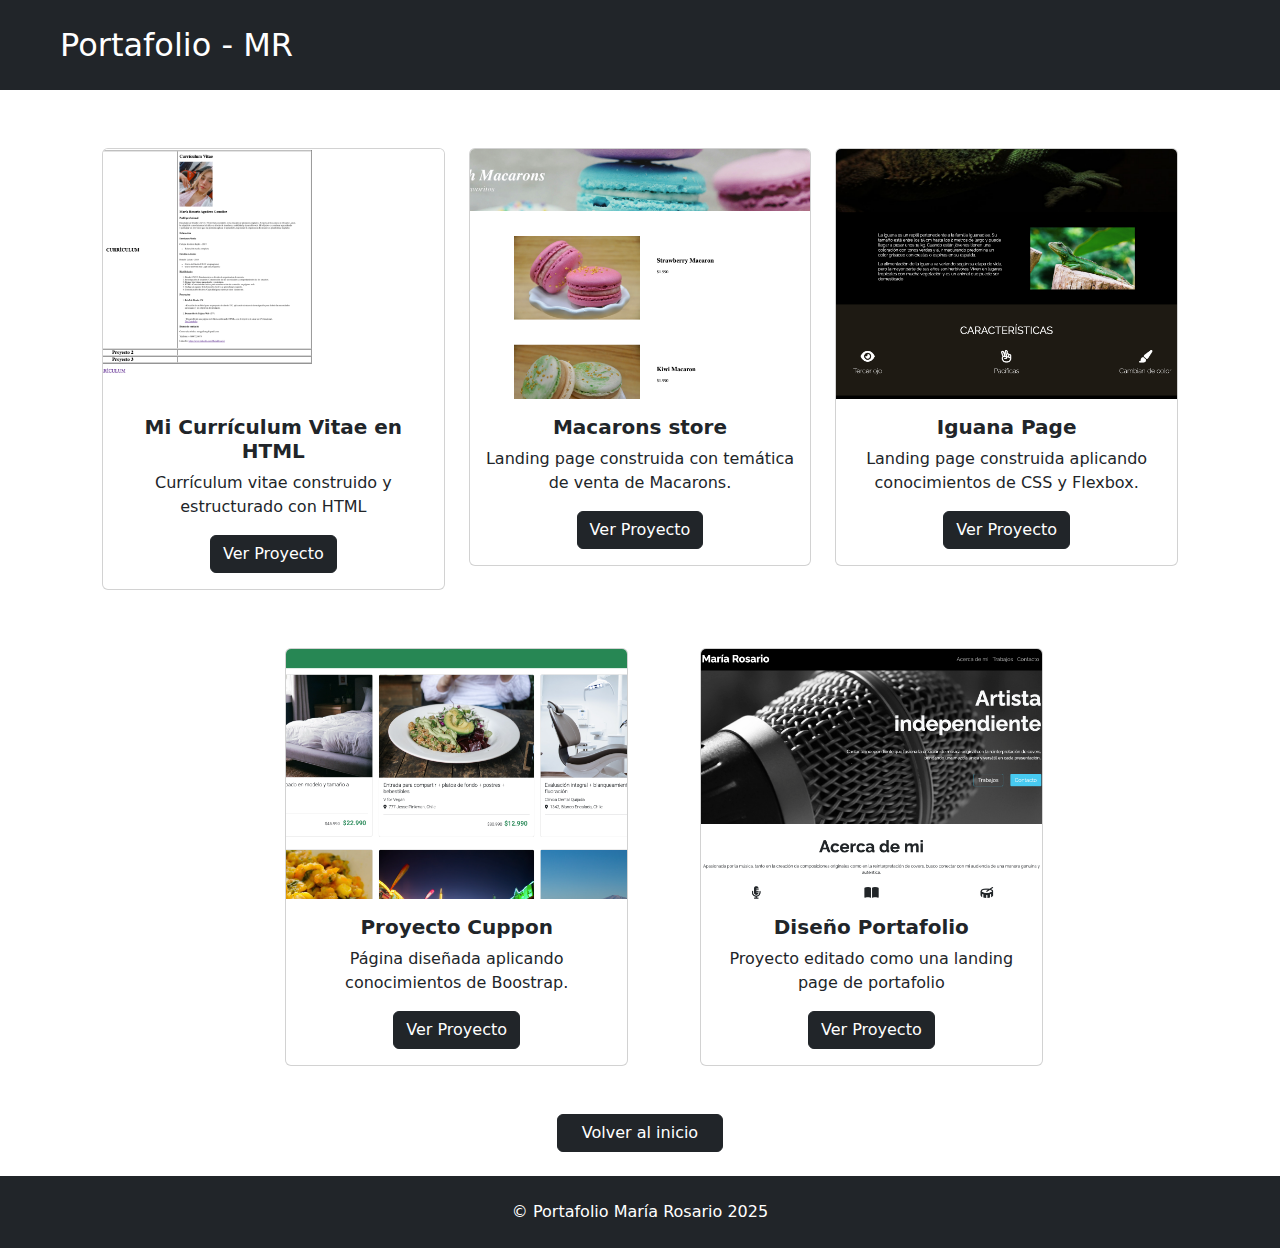
<file: portafolio.html>
<!DOCTYPE html>
<html lang="es">
<head>
    <meta charset="UTF-8">
    <meta name="viewport" content="width=device-width, initial-scale=1.0">
    <title>Portafolio - MR</title>
    <link href="https://cdn.jsdelivr.net/npm/bootstrap@5.3.3/dist/css/bootstrap.min.css" rel="stylesheet" integrity="sha384-QWTKZyjpPEjISv5WaRU9OFeRpok6YctnYmDr5pNlyT2bRjXh0JMhjY6hW+ALEwIH" crossorigin="anonymous">
    <link rel="stylesheet" href="./assets/css/styles.css">
    <link rel="icon" type="image/png" href="assets/img/Copia de faviconROSE.png">
</head>
<body>
    <nav class="navbar navbar-expand-lg navbar-dark py-3 px-5 bg-dark">
        <div class="container-fluid">
          <a class="navbar-brand fs-2" href="#">Portafolio - MR</a>
        </div>
      </nav>
      <main>
        <div class="container text-center">
            <div class="row m-2">
              <div class="col-12 col-md-4">
                <div class="card">
                  <img src="./assets/img/desafio.1.png" class="card-img-top" alt="Desafío 1">
                  <div class="card-body">
                    <h5 class="card-title fw-bold">Mi Currículum Vitae en HTML</h5>
                    <p class="card-text">Currículum vitae construido y estructurado con HTML</p>
                    <a href="#" class="btn btn-dark">Ver Proyecto</a>
                  </div>
                </div>
              </div>
              <div class="col-12 col-md-4">
                <div class="card">
                  <img src="./assets/img/desafio.2.png" class="card-img-top" alt="Desafío 2">
                  <div class="card-body">
                    <h5 class="card-title fw-bold">Macarons store</h5>
                    <p class="card-text">Landing page construida con temática de venta de Macarons.</p>
                    <a href="#" class="btn btn-dark">Ver Proyecto</a>
                  </div>
                </div>
              </div>
              <div class="col-12 col-md-4">
                <div class="card">
                  <img src="./assets/img/desafio.3.png" class="card-img-top" alt="Desafío 3">
                  <div class="card-body">
                    <h5 class="card-title fw-bold">Iguana Page</h5>
                    <p class="card-text">Landing page construida aplicando conocimientos de CSS y Flexbox.</p>
                    <a href="#" class="btn btn-dark">Ver Proyecto</a>
                  </div>
                </div>
              </div>
            </div>
            <div class="row m-2 gap-5">
              <div class="col-12 col-md-4 offset-md-2">
                <div class="card">
                  <img src="./assets/img/desafio.4.png" class="card-img-top" alt="Desafío 4">
                  <div class="card-body">
                    <h5 class="card-title fw-bold">Proyecto Cuppon</h5>
                    <p class="card-text">Página diseñada aplicando conocimientos de Boostrap.</p>
                    <a href="#" class="btn btn-dark">Ver Proyecto</a>
                  </div>
                </div>
              </div>
              <div class="col-12 col-md-4">
                <div class="card">
                  <img src="./assets/img/desafio.5.png" class="card-img-top" alt="Desafío 5">
                  <div class="card-body">
                    <h5 class="card-title fw-bold">Diseño Portafolio</h5>
                    <p class="card-text">Proyecto editado como una landing page de portafolio</p>
                    <a href="#" class="btn btn-dark">Ver Proyecto</a>
                  </div>
                </div>
              </div>
            </div>
          </div>
        <div class="boton text-center mt-5">
            <button type="button" class="btn btn-dark px-4 mb-4"> <a class="text-decoration-none text-white" href="index.html">Volver al inicio</a></button>
        </div>
      </main>
      <footer class="text-center pt-4 bg-dark text-white">
        <p class="text-center pb-4 mb-0"> © Portafolio María Rosario 2025</p>
      </footer>
    <script src="https://cdn.jsdelivr.net/npm/bootstrap@5.3.3/dist/js/bootstrap.bundle.min.js" integrity="sha384-YvpcrYf0tY3lHB60NNkmXc5s9fDVZLESaAA55NDzOxhy9GkcIdslK1eN7N6jIeHz" crossorigin="anonymous"></script> 
</body>
</html>
</file>
<file: assets/css/styles.css>
* {
  margin: 0;
  padding: 0;
  box-sizing: border-box;
}
.navegacion{
  background-color: rgb(219, 151, 151);
}
.contenido1 {
  display: flex;  
  justify-content: space-between;
  gap: 2rem; 
}
.texto {
  display: flex;
  flex-direction: column;
  width: 60%;
}
.contenido2 img {
  width: 450px;
  height: auto;  
  border-radius: 50%; /* Si quieres que la imagen sea circular */
}
  #Educacion {
    background-color:  rgb(219, 151, 151) ;
  }

  #Proyects {
    background-color:  rgb(219, 151, 151) ;
  }
  .end{
    background-color:  rgb(219, 151, 151) ;
  }
.card-img-top {
  height: 250px;
  object-fit: cover;
}

.card {
  height: auto;
  width: 100%; 
  margin-top: 50px;
  margin-right: 20px;
}
</file>
